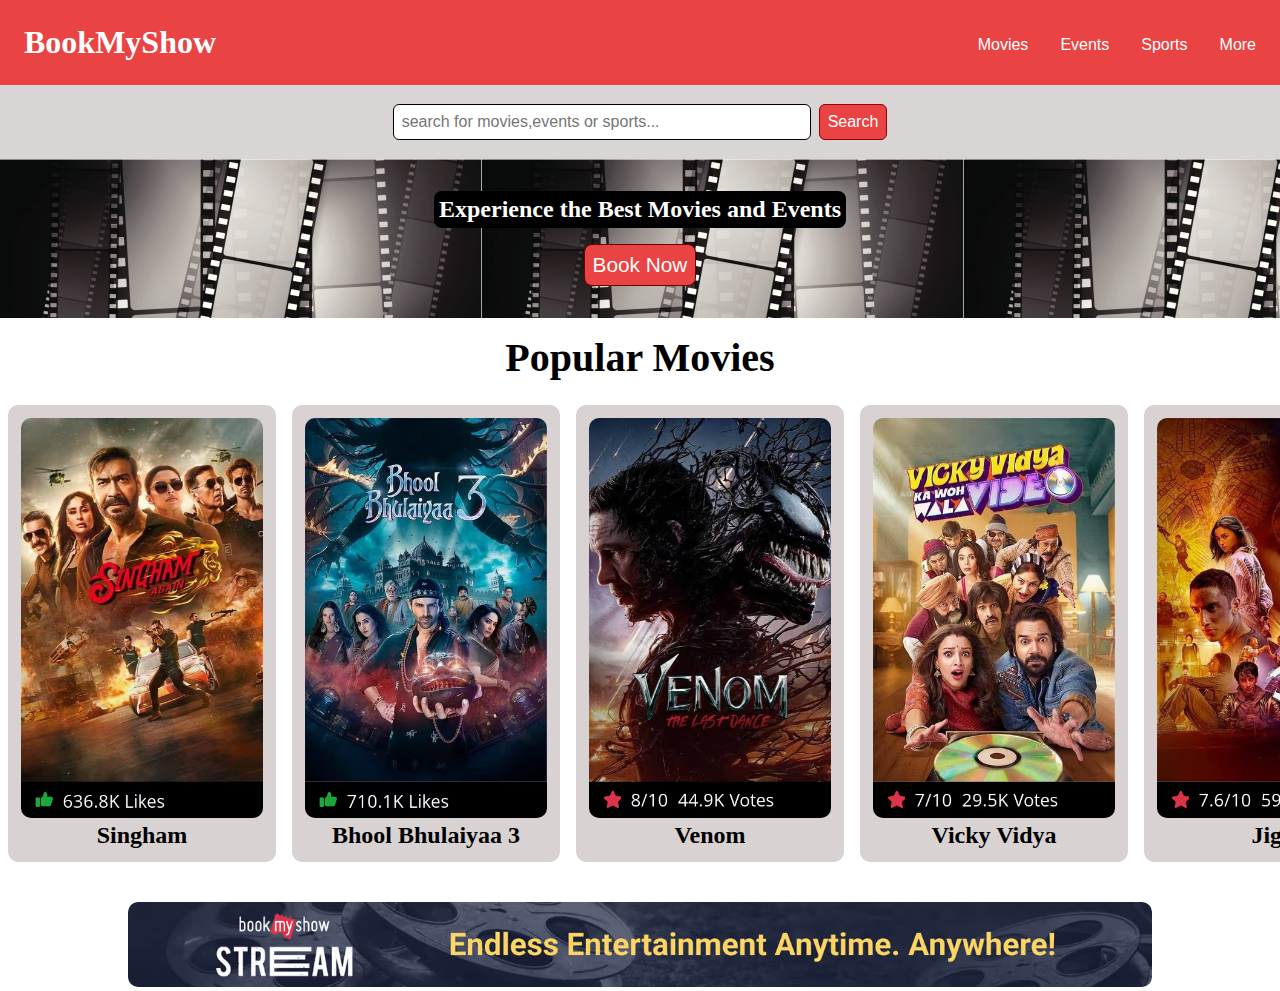
<file: responsive_practice/first.html>
<!DOCTYPE html>
<html lang="en">
<head>
  <meta charset="UTF-8">
  <meta name="viewport" content="width=device-width, initial-scale=1.0">
  <title>Document</title>
  <link rel="stylesheet" href="./styler.css">
</head>
<body>

  <!-- header -->
  <header>
    <div class="head">

      <!-- logo -->
      <div class="logo">
        <div class="left">
          <h1>BookMyShow</h1>
        </div>
        <div class="right">
          <button>Movies</button>
          <button>Events</button>
          <button>Sports</button>
          <button>More</button>
        </div>
      </div>

      <!-- search -->
      <div class="search">
        <input type="text" placeholder="search for movies,events or sports..." class="search_bar">
        <button>Search</button>
      </div>

    </div>
  </header>

  <!-- main -->
  <main>

    <div class="hero">
      <h2>Experience the Best Movies and Events</h2>
      <button>Book Now</button>
    </div>

    <div class="mover">
      <h2>Popular Movies</h2>
    </div>

    <div class="movie">

      <div class="card">
        <img src="./img1.avif" alt="singham" class="images">
        <h3>Singham</h3>
      </div>

      <div class="card">
        <img src="./img2.avif" alt="Bhool Bhulaiyaa 3" class="images">
        <h3>Bhool Bhulaiyaa 3</h3>
      </div>

      <div class="card">
        <img src="./img3.avif" alt="Venom" class="images">
        <h3>Venom</h3>
      </div>

      <div class="card">
        <img src="./img4.avif" alt="Vicky Vidya" class="images">
        <h3>Vicky Vidya</h3>
      </div>

      <div class="card">
        <img src="./img5.avif" alt="Jigra" class="images">
        <h3>Jigra</h3>
      </div>

      <div class="card">
        <img src="./img6.avif" alt="Bandaa" class="images">
        <h3>Bandaa</h3>
      </div>

      <div class="card">
        <img src="./img7.avif" alt="Amaran" class="images">
        <h3>Amaran</h3>
      </div>

    </div>

    <div class="bot">
      <img src="./bottom.avif" alt="">
    </div>
  </main>
</body>
</html>
</file>
<file: responsive_practice/styler.css>
*{
  margin: 0;
  padding: 0;
}

.logo{
  background-color: rgb(233, 67, 67);
  display: flex;
  justify-content: space-between;
  padding: 1.5rem;
}

h1{
  color: white;
}

.right button{
  margin-left: 2rem;
  font-size: 1rem;
  color: white;
  background-color: rgb(233, 67, 67);
  padding-top: .3rem;
  cursor: pointer;
  border: none;
}

.right{
  display: flex;
}

.search{
  display: flex;
  justify-content: center;
  padding: 1.2rem;
  background-color: rgb(217, 213, 213);
}

.search_bar{
  width: 400px;
  max-width: 60%;
  border: 1px solid black;
  border-radius: 6px;
  padding: .5rem;
  font-size: 1rem;
}

.search > button{
  margin-left: .5rem;
  font-size: 1rem;
  border: 1px solid rgb(152, 0, 0);
  border-radius: 6px;
  background-color: rgb(233, 67, 67);
  color: white;
  padding: .5rem;
  cursor: pointer;
}

.hero{
  flex-direction: column;
  display: flex;
  justify-content: center;
  align-items: center;
  background-image: url(./mo.jpg);
  padding-top: 2rem;
  padding-bottom: 2rem;
}

.hero > h2{
  background-color: black;
  color: white;
  margin-bottom: 1rem;
  padding: .3rem;
  border-radius: .5rem;
}

.hero > button{
  background-color: rgb(233, 67, 67);
  padding: .5rem;
  color: white;
  border: 1px solid rgb(108, 1, 1);
  border-radius: .5rem;
  font-size: 1.3rem;
  cursor: pointer;
}


.mover{
  text-align: center;
  padding: 1rem;
}

.mover > h2{
  font-size: 2.5rem;
  font-weight: bold;
}

.movie{
  display: flex;
  overflow-x:scroll;
}

.images{
  height: 400px;
  border-radius: 10px;
}

.card{
  border: .5rem solid rgb(217, 210, 210);
  background-color: rgb(217, 210, 210);
  text-align: center;
  margin: .5rem;
  border-radius: 10px;
  padding: .3rem;
}

.card > h3{
  font-size: 1.5rem;
}


.bot{
  margin-top: 2rem;
  text-align: center;
}

.bot > img{
  max-width: 80%;
  border-radius: 10px;
}

/* to hide the visible scrollbar track  */
::-webkit-scrollbar {
  width: 0px;
  height: 0px;
}

@media (max-width:650px){
  .logo{
    flex-direction: column;
    align-items: center;
  }

  .right{
    flex-direction: column;
    padding-top: 1rem;
  }

  .right > button{
    margin-left: 0rem;
  }

  .movie{
    flex-direction: column;
    align-items: center;
  }

  .card{
    max-width: 40%;
  }

  .images{
    max-width: 95%;
  }
}
</file>
